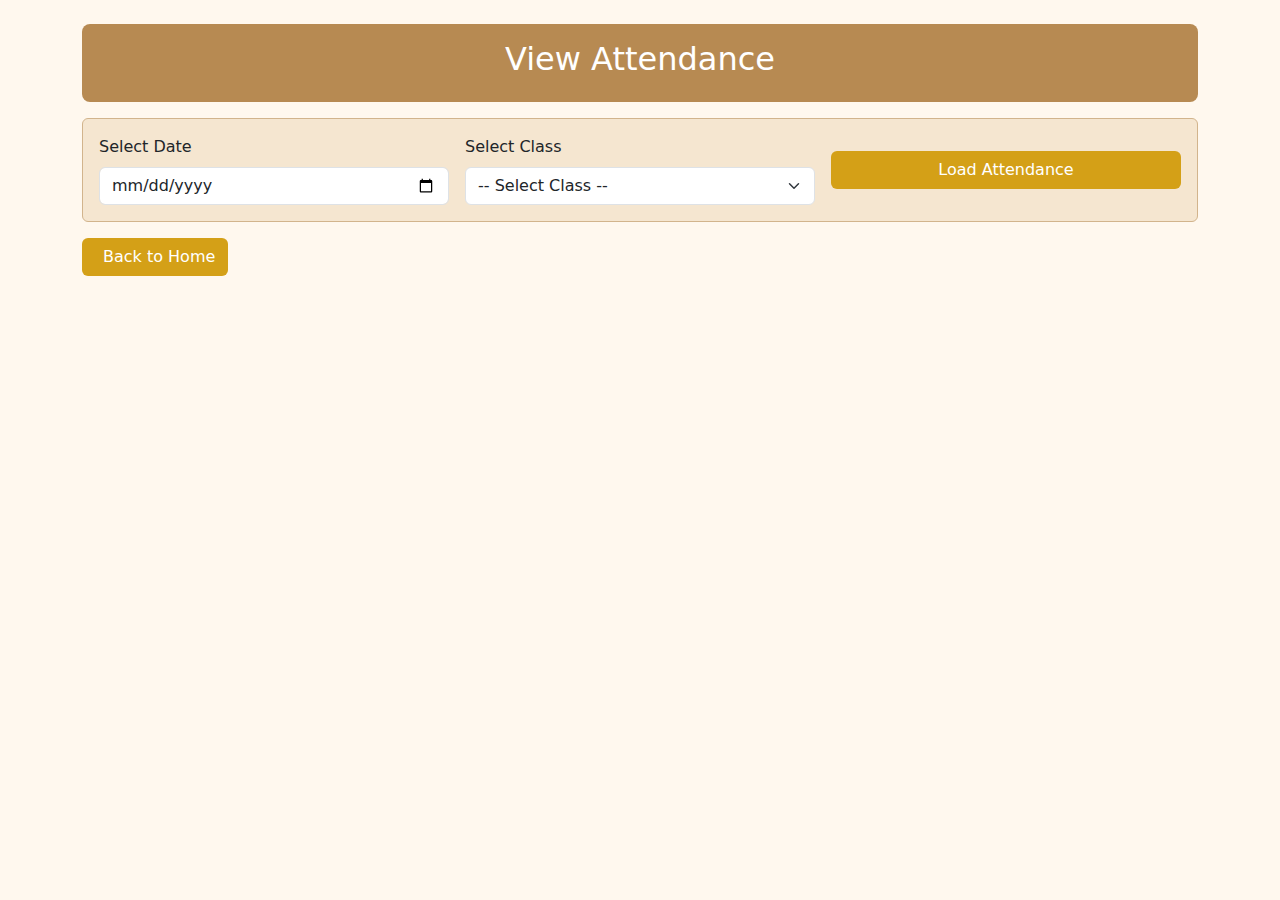
<file: templates/attendance_table.html>
<!DOCTYPE html>
<html lang="en">
<head>
    <meta charset="UTF-8">
    <title>View Attendance</title>
    <link href="https://cdn.jsdelivr.net/npm/bootstrap@5.3.2/dist/css/bootstrap.min.css" rel="stylesheet">
    <style>
        :root {
            --primary-bg: #fff8ee;
            --secondary-bg: #f5e6d0;
            --accent-color: #d4a017;
            --accent-dark: #b78a14;
            --text-color: #3a3a3a;
            --wood-light: #e6c9a1;
            --wood-medium: #d2b48c;
            --wood-dark: #b78a52;
        }

        body {
            background-color: var(--primary-bg);
            color: var(--text-color);
        }

        .header {
            background-color: var(--wood-dark);
            color: white;
            padding: 1rem;
            border-radius: 8px;
            margin-bottom: 1rem;
        }

        .card-custom {
            background-color: var(--secondary-bg);
            border-color: var(--wood-medium);
        }

        .btn-accent {
            background-color: var(--accent-color);
            color: white;
        }

        .btn-accent:hover {
            background-color: var(--accent-dark);
        }

        table {
            background-color: white;
        }
    </style>
</head>
<body class="container py-4">

    <div class="header text-center d-flex inline-flex justify-content-center">
        <h2>View Attendance</h2>
    </div>

    <div class="card card-custom p-3 mb-3">
        <div class="row g-3 align-items-center">
            <div class="col-md-4">
                <label for="date" class="form-label">Select Date</label>
                <input type="date" id="date" class="form-control">
            </div>
            <div class="col-md-4">
                <label for="classDropdown" class="form-label">Select Class</label>
                <select id="classDropdown" class="form-select">
                    <option value="">-- Select Class --</option>
                </select>
            </div>
            <div class="col-md-4 d-flex align-items-end">
                <button id="loadBtn" class="btn btn-accent w-100">Load Attendance</button>
            </div>
        </div>
    </div>

    <div id="attendanceTable" class="table-responsive d-none">
        <table class="table table-bordered">
            <thead class="table-light">
                <tr>
                    <th>Student Name</th>
                    <th>Status</th>
                </tr>
            </thead>
            <tbody id="attendanceBody">
            </tbody>
        </table>
      <br>
    </div>

      <a href="{{ url_for('index') }}" class="btn btn-accent">
        <i class="bi bi-arrow-left me-2"></i>Back to Home
      </a>

    <script>
        const dateInput = document.getElementById('date');
        const classDropdown = document.getElementById('classDropdown');
        const loadBtn = document.getElementById('loadBtn');
        const attendanceTable = document.getElementById('attendanceTable');
        const attendanceBody = document.getElementById('attendanceBody');

        dateInput.addEventListener('change', () => {
            const date = dateInput.value;
            if (!date) return;
            fetch('/get_classes', {
                method: 'POST',
                headers: { 'Content-Type': 'application/json' },
                body: JSON.stringify({ date: date })
            })
            .then(res => res.json())
            .then(classes => {
                classDropdown.innerHTML = `<option value="">-- Select Class --</option>`;
                classes.forEach(cls => {
                    const option = document.createElement('option');
                    option.value = cls;
                    option.textContent = cls;
                    classDropdown.appendChild(option);
                });
            });
        });

        loadBtn.addEventListener('click', () => {
            const date = dateInput.value;
            const selectedClass = classDropdown.value;
            if (!date || !selectedClass) {
                alert("Please select both date and class.");
                return;
            }
            fetch('/get_attendance', {
                method: 'POST',
                headers: { 'Content-Type': 'application/json' },
                body: JSON.stringify({ date: date, class: selectedClass })
            })
            .then(res => res.json())
            .then(data => {
                attendanceBody.innerHTML = '';
                if (data.length === 0) {
                    attendanceTable.classList.add('d-none');
                    alert("No attendance found.");
                    return;
                }
                data.forEach(student => {
                    attendanceBody.innerHTML += `
                        <tr>
                            <td>${student.name}</td>
                            <td>${student.status}</td>
                        </tr>
                    `;
                });
                attendanceTable.classList.remove('d-none');
            });
        });
    </script>
</body>
</html>
</file>
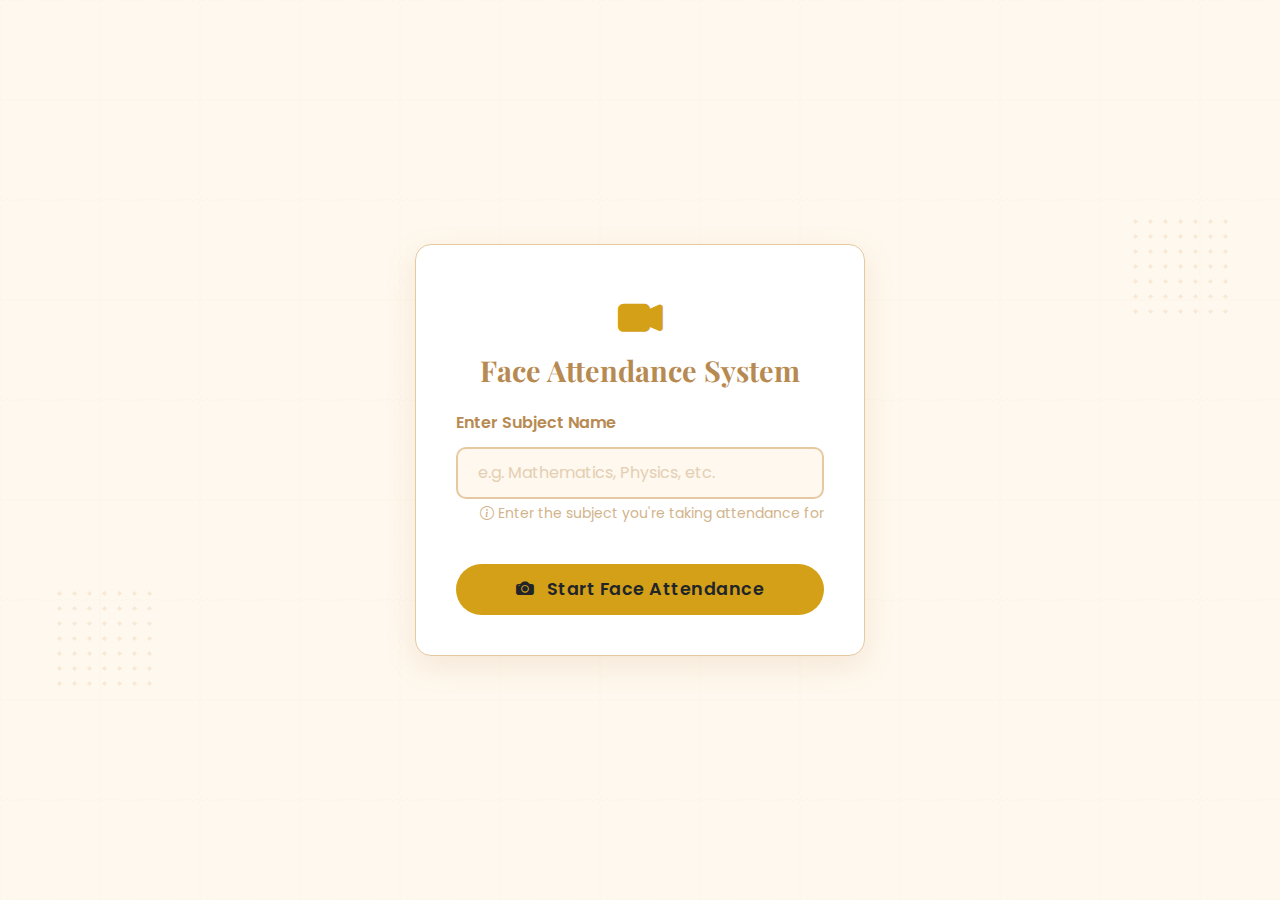
<file: templates/automatic_attendance.html>
<!DOCTYPE html>
<html lang="en">
<head>
  <meta charset="UTF-8">
  <title>CLASS VISION - Face Attendance</title>
  <!-- Bootstrap 5 CDN -->
  <link href="https://cdn.jsdelivr.net/npm/bootstrap@5.3.3/dist/css/bootstrap.min.css" rel="stylesheet">
  <!-- Bootstrap Icons -->
  <link rel="stylesheet" href="https://cdn.jsdelivr.net/npm/bootstrap-icons@1.11.3/font/bootstrap-icons.min.css">
  <!-- Google Fonts -->
  <link href="https://fonts.googleapis.com/css2?family=Poppins:wght@400;600;700&family=Playfair+Display:wght@700&display=swap" rel="stylesheet">
  <style>
    :root {
      --primary-bg: #fff8ee;
      --secondary-bg: #f5e6d0;
      --accent-color: #d4a017;
      --accent-dark: #b78a14;
      --text-color: #3a3a3a;
      --wood-light: #e6c9a1;
      --wood-medium: #d2b48c;
      --wood-dark: #b78a52;
    }
    
    body {
      background-color: var(--primary-bg);
      color: var(--text-color);
      font-family: 'Poppins', sans-serif;
      min-height: 100vh;
      display: flex;
      align-items: center;
      background-image: url('data:image/svg+xml;utf8,<svg width="100" height="100" viewBox="0 0 100 100" xmlns="http://www.w3.org/2000/svg"><path d="M0 0 L100 0 L100 100 L0 100 Z" fill="none" stroke="rgba(183,138,82,0.05)" stroke-width="1" stroke-dasharray="5,5"/></svg>');
    }
    
    .attendance-card {
      background-color: white;
      border-radius: 16px;
      padding: 2.5rem;
      box-shadow: 0 10px 30px rgba(183, 138, 82, 0.15);
      border: 1px solid var(--wood-light);
      transition: transform 0.3s ease;
      max-width: 450px;
      margin: 0 auto;
    }
    
    .attendance-card:hover {
      transform: translateY(-5px);
      box-shadow: 0 15px 35px rgba(183, 138, 82, 0.2);
    }
    
    .header-icon {
      font-size: 2.8rem;
      color: var(--accent-color);
      margin-bottom: 1rem;
    }
    
    h4 {
      font-family: 'Playfair Display', serif;
      color: var(--wood-dark);
      font-weight: 700;
      margin-bottom: 1.5rem;
      text-align: center;
      font-size: 1.8rem;
    }
    
    .form-label {
      font-weight: 600;
      color: var(--wood-dark);
      margin-bottom: 0.75rem;
    }
    
    .form-control {
      border: 2px solid var(--wood-light);
      border-radius: 10px;
      padding: 0.75rem 1.25rem;
      transition: all 0.3s ease;
      background-color: var(--primary-bg);
    }
    
    .form-control:focus {
      border-color: var(--accent-color);
      box-shadow: 0 0 0 0.25rem rgba(212, 160, 23, 0.25);
    }
    
    .form-control::placeholder {
      color: var(--wood-medium);
      opacity: 0.6;
    }
    
    .btn-attendance {
      background-color: var(--accent-color);
      border: none;
      border-radius: 50px;
      padding: 0.75rem;
      font-weight: 600;
      letter-spacing: 0.5px;
      transition: all 0.3s ease;
      margin-top: 1rem;
      font-size: 1.1rem;
    }
    
    .btn-attendance:hover {
      background-color: var(--accent-dark);
      transform: translateY(-2px);
      box-shadow: 0 5px 15px rgba(212, 160, 23, 0.4);
    }
    
    .decorative-dots {
      position: absolute;
      width: 100px;
      height: 100px;
      background-image: radial-gradient(var(--wood-light) 20%, transparent 20%);
      background-size: 15px 15px;
      opacity: 0.3;
      z-index: -1;
    }
    
    .decorative-dots.top-right {
      top: -30px;
      right: -30px;
    }
    
    .decorative-dots.bottom-left {
      bottom: -30px;
      left: -30px;
    }
    
    @media (max-width: 576px) {
      .attendance-card {
        padding: 2rem 1.5rem;
      }
      
      h4 {
        font-size: 1.6rem;
      }
    }
  </style>
</head>
<body>
  <div class="container">
    <div class="position-relative">
      <div class="decorative-dots top-right"></div>
      <div class="decorative-dots bottom-left"></div>
      
      <div class="attendance-card">
        <div class="text-center">
          <i class="bi bi-camera-video-fill header-icon"></i>
          <h4>Face Attendance System</h4>
        </div>
        
        <form action="/take_image" method="POST">
          <div class="mb-4">
            <label for="subject" class="form-label">Enter Subject Name</label>
            <input type="text" class="form-control" id="subject" name="subject" 
                   placeholder="e.g. Mathematics, Physics, etc." required>
            <div class="form-text text-end" style="color: var(--wood-medium);">
              <i class="bi bi-info-circle"></i> Enter the subject you're taking attendance for
            </div>
          </div>
          
          <button type="submit" class="btn btn-attendance w-100">
            <i class="bi bi-camera-fill me-2"></i> Start Face Attendance
          </button>
        </form>
      </div>
    </div>
  </div>

  <!-- Bootstrap JS Bundle -->
  <script src="https://cdn.jsdelivr.net/npm/bootstrap@5.3.3/dist/js/bootstrap.bundle.min.js"></script>
</body>
</html>
</file>
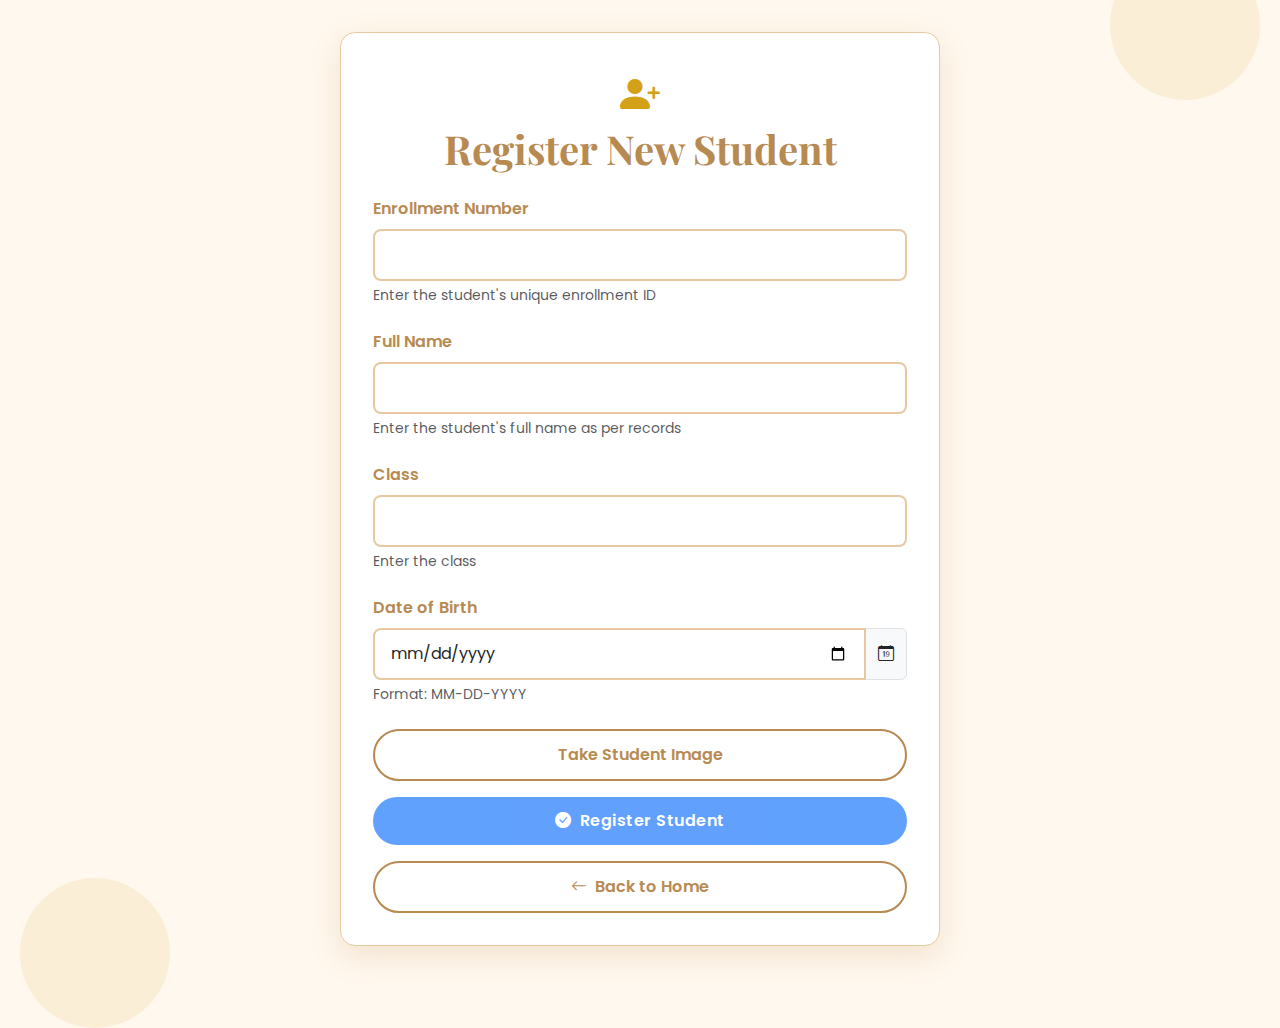
<file: templates/register_student.html>
<!DOCTYPE html>
<html lang="en">

<head>
    <meta charset="UTF-8">
    <meta name="viewport" content="width=device-width, initial-scale=1.0">
    <title>Register Student - CLASS VISION</title>
    <!-- Bootstrap CSS -->
    <link href="https://cdn.jsdelivr.net/npm/bootstrap@5.3.0/dist/css/bootstrap.min.css" rel="stylesheet">
    <!-- Bootstrap Icons -->
    <link rel="stylesheet" href="https://cdn.jsdelivr.net/npm/bootstrap-icons@1.10.0/font/bootstrap-icons.css">
    <!-- Google Fonts -->
    <link
        href="https://fonts.googleapis.com/css2?family=Poppins:wght@400;600;700&family=Playfair+Display:wght@700&display=swap"
        rel="stylesheet">
    <!-- Custom CSS -->
    <style>
        :root {
            --primary-bg: #fff8ee;
            --secondary-bg: #f5e6d0;
            --accent-color: #d4a017;
            --accent-dark: #b78a14;
            --text-color: #3a3a3a;
            --wood-light: #e6c9a1;
            --wood-medium: #d2b48c;
            --wood-dark: #b78a52;
        }

        body {
            background-color: var(--primary-bg);
            color: var(--text-color);
            font-family: 'Poppins', sans-serif;
            min-height: 100vh;
        }

        .registration-container {
            max-width: 600px;
            margin: 2rem auto;
            padding: 2rem;
            background-color: white;
            border-radius: 15px;
            box-shadow: 0 10px 30px rgba(183, 138, 82, 0.2);
            border: 1px solid var(--wood-light);
        }

        .header-icon {
            font-size: 2.5rem;
            color: var(--accent-color);
            margin-bottom: 1rem;
        }

        h1 {
            font-family: 'Playfair Display', serif;
            color: var(--wood-dark);
            font-weight: 700;
            margin-bottom: 1.5rem;
            text-align: center;
        }

        .form-label {
            font-weight: 600;
            color: var(--wood-dark);
            margin-bottom: 0.5rem;
        }

        .form-control {
            border: 2px solid var(--wood-light);
            border-radius: 8px;
            padding: 0.75rem 1rem;
            transition: all 0.3s ease;
        }

        .form-control:focus {
            border-color: var(--accent-color);
            box-shadow: 0 0 0 0.25rem rgba(212, 160, 23, 0.25);
        }

        .btn-primary {
            background-color: var(--accent-color);
            border: none;
            border-radius: 50px;
            padding: 0.75rem 2rem;
            font-weight: 600;
            letter-spacing: 0.5px;
            transition: all 0.3s ease;
        }

        .btn-primary:hover {
            background-color: var(--accent-dark);
            transform: translateY(-2px);
            box-shadow: 0 5px 15px rgba(212, 160, 23, 0.4);
        }

        .btn-outline {
            color: var(--wood-dark);
            border: 2px solid var(--wood-dark);
            border-radius: 50px;
            padding: 0.75rem 2rem;
            font-weight: 600;
            transition: all 0.3s ease;
        }

        .btn-outline:hover {
            background-color: var(--wood-dark);
            color: white;
            transform: translateY(-2px);
            box-shadow: 0 5px 15px rgba(183, 138, 82, 0.2);
        }

        .decorative-element {
            position: absolute;
            width: 150px;
            height: 150px;
            background-color: rgba(212, 160, 23, 0.1);
            border-radius: 50%;
            z-index: -1;
        }

        .decorative-element.top-right {
            top: -50px;
            right: -50px;
        }

        .decorative-element.bottom-left {
            bottom: -50px;
            left: -50px;
        }

        .disabled {
            opacity: 0.6;
            pointer-events: none;
            cursor: not-allowed;
        }

        .btn-outline.disabled:hover {
            background-color: transparent;
            color: var(--wood-dark);
            transform: none;
            box-shadow: none;
        }

        /* Image capture section styles */
        #imageCaptureSection {
            display: none;
            margin-top: 2rem;
            padding: 1.5rem;
            background-color: var(--secondary-bg);
            border-radius: 12px;
            border: 1px solid var(--wood-light);
        }

        #videoPreview {
            width: 100%;
            height: auto;
            border-radius: 8px;
            border: 2px solid var(--wood-medium);
            margin-bottom: 1rem;
        }

        #canvasOutput {
            display: none;
        }

        .capture-btn {
            background-color: var(--accent-color);
            color: white;
            border: none;
            border-radius: 50px;
            padding: 0.75rem 1.5rem;
            font-weight: 600;
            margin-right: 0.5rem;
            transition: all 0.3s ease;
        }

        .capture-btn:hover {
            background-color: var(--accent-dark);
            transform: translateY(-2px);
        }

        .preview-image {
            max-width: 100%;
            border-radius: 8px;
            border: 2px solid var(--wood-medium);
            margin-top: 1rem;
            display: none;
        }

        @media (max-width: 768px) {
            .registration-container {
                margin: 1rem;
                padding: 1.5rem;
            }

            h1 {
                font-size: 1.8rem;
            }
        }
    </style>
</head>

<body>
    <div class="d-flex align-items-center min-vh-100">
        <div class="container position-relative">
            <div class="decorative-element top-right"></div>
            <div class="decorative-element bottom-left"></div>

            <div class="registration-container">
                <div class="text-center">
                    <i class="bi bi-person-plus-fill header-icon"></i>
                    <h1>Register New Student</h1>
                </div>

                <form id="registrationForm">
                    <div class="mb-4">
                        <label for="enrollment_no" class="form-label">Enrollment Number</label>
                        <input type="text" class="form-control" id="enrollment_no" name="enrollment_no" required>
                        <div class="form-text">Enter the student's unique enrollment ID</div>
                    </div>

                    <div class="mb-4">
                        <label for="name" class="form-label">Full Name</label>
                        <input type="text" class="form-control" id="name" name="name" required>
                        <div class="form-text">Enter the student's full name as per records</div>
                    </div>

                    <div class="mb-4">
                        <label for="class" class="form-label">Class</label>
                        <input type="text" class="form-control" id="class" name="class" required>
                        <div class="form-text">Enter the class</div>
                    </div>

                    <div class="mb-4">
                        <label for="date_of_birth" class="form-label">Date of Birth</label>
                        <div class="input-group">
                            <input type="date" class="form-control" id="date_of_birth" name="date_of_birth"
                                pattern="\d{4}-\d{2}-\d{2}" required max="<?= date('Y-m-d') ?>">
                            <span class="input-group-text">
                                <i class="bi bi-calendar-date"></i>
                            </span>
                        </div>
                        <div class="form-text">Format: MM-DD-YYYY</div>
                    </div>

                    <div class="d-grid gap-3">
                        <button type="button" id="takeImageBtn" class="btn btn-outline w-100">Take Student
                            Image</button>
                        <div id="imageCaptureSection">
                            <video id="videoPreview" autoplay playsinline></video>
                            <canvas id="canvasOutput"></canvas>
                            <img id="previewImage" class="preview-image" alt="Captured Preview">
                            <div class="text-center">
                                <button type="button" id="captureBtn" class="capture-btn">
                                    <i class="bi bi-camera-fill me-2"></i>Capture
                                </button>
                                <button type="button" id="retakeBtn" class="btn btn-outline">
                                    <i class="bi bi-arrow-repeat me-2"></i>Retake
                                </button>
                            </div>
                        </div>
                        <button type="submit" id="submitBtn" class="btn btn-primary w-100" disabled>
                            <i class="bi bi-check-circle-fill me-2"></i>Register Student
                        </button>
                        <a href="{{ url_for('index') }}" class="btn btn-outline">
                            <i class="bi bi-arrow-left me-2"></i>Back to Home
                        </a>
                    </div>
                </form>
            </div>
        </div>
    </div>

    <!-- Bootstrap JS -->
    <script src="https://cdn.jsdelivr.net/npm/bootstrap@5.3.0/dist/js/bootstrap.bundle.min.js"></script>

    <script>
        document.addEventListener('DOMContentLoaded', function () {
            // Form elements
            const form = document.getElementById('registrationForm');
            const enrollmentInput = document.getElementById('enrollment_no');
            const nameInput = document.getElementById('name');
            const classInput = document.getElementById('class');
            const dobInput = document.getElementById('date_of_birth');
            const takeImageBtn = document.getElementById('takeImageBtn');
            const submitBtn = document.getElementById('submitBtn');

            // Image capture elements
            const imageCaptureSection = document.getElementById('imageCaptureSection');
            const videoPreview = document.getElementById('videoPreview');
            const canvasOutput = document.getElementById('canvasOutput');
            const previewImage = document.getElementById('previewImage');
            const captureBtn = document.getElementById('captureBtn');
            const retakeBtn = document.getElementById('retakeBtn');

            let stream = null;
            let imageCaptured = false;
            let imageData = null;

            // Check form validity
            function checkFormValidity() {
                const isEnrollmentValid = enrollmentInput.value.trim() !== '';
                const isNameValid = nameInput.value.trim() !== '';
                const isClassValid = classInput.value.trim() !== '';
                const isDobValid = dobInput.value !== '';
                const isImageCaptured = imageCaptured;

                const allValid = isEnrollmentValid && isNameValid && isClassValid && isDobValid && isImageCaptured;

                submitBtn.disabled = !allValid;
            }

            // Add event listeners to all inputs
            [enrollmentInput, nameInput, classInput, dobInput].forEach(input => {
                input.addEventListener('input', checkFormValidity);
                input.addEventListener('change', checkFormValidity);
            });

            // Take Image button click handler
            takeImageBtn.addEventListener('click', async function () {
                try {
                    imageCaptureSection.style.display = 'block';
                    stream = await navigator.mediaDevices.getUserMedia({
                        video: {
                            width: 640,
                            height: 480,
                            facingMode: 'user' // Front camera
                        },
                        audio: false
                    });
                    videoPreview.srcObject = stream;
                    takeImageBtn.disabled = true;
                } catch (error) {
                    console.error('Error accessing camera:', error);
                    alert('Could not access the camera. Please make sure you have granted camera permissions.');
                }
            });

            // Capture button click handler
            // Capture button click handler
            captureBtn.addEventListener('click', function () {
                const context = canvasOutput.getContext('2d');
                canvasOutput.width = videoPreview.videoWidth;
                canvasOutput.height = videoPreview.videoHeight;
                context.drawImage(videoPreview, 0, 0, canvasOutput.width, canvasOutput.height);
                imageData = canvasOutput.toDataURL('image/png');

                previewImage.src = imageData;
                previewImage.style.display = 'block';
                canvasOutput.style.display = 'none';
                imageCaptured = true;

                // Stop video stream
                if (stream) {
                    stream.getTracks().forEach(track => track.stop());
                }
                videoPreview.srcObject = null;

                checkFormValidity();
            });

            // Retake button click handler
            retakeBtn.addEventListener('click', async function () {
                imageCaptured = false;
                previewImage.style.display = 'none';
                checkFormValidity();

                try {
                    stream = await navigator.mediaDevices.getUserMedia({
                        video: {
                            width: 640,
                            height: 480,
                            facingMode: 'user'
                        },
                        audio: false
                    });
                    videoPreview.srcObject = stream;
                } catch (error) {
                    console.error('Error re-accessing camera:', error);
                    alert('Could not access the camera again.');
                }
            });

            // Form submission handler
            form.addEventListener('submit', async function (e) {
                e.preventDefault();

                if (!imageCaptured) {
                    alert('Please capture a student image before submitting.');
                    return;
                }

                submitBtn.disabled = true;
                submitBtn.innerHTML = '<span class="spinner-border spinner-border-sm me-2" role="status" aria-hidden="true"></span>Registering...';

                try {
                    const formData = {
                        enrollment_no: enrollmentInput.value.trim(),
                        name: nameInput.value.trim(),
                        class: classInput.value.trim(),
                        date_of_birth: dobInput.value,
                        image_data: imageData
                    };

                    const response = await fetch('/api/register_student', {
                        method: 'POST',
                        headers: {
                            'Content-Type': 'application/json',
                        },
                        body: JSON.stringify(formData)
                    });

                    const result = await response.json();

                    if (response.ok) {
                        alert('Student registered successfully!');
                        form.reset();
                        previewImage.style.display = 'none';
                        imageCaptureSection.style.display = 'none';
                        if (stream) {
                            stream.getTracks().forEach(track => track.stop());
                        }
                        imageCaptured = false;
                    } else {
                        alert(result.error || 'Registration failed. Please try again.');
                    }
                } catch (error) {
                    console.error('Error:', error);
                    alert('An error occurred while registering. Please try again.');
                } finally {
                    submitBtn.disabled = false;
                    submitBtn.innerHTML = '<i class="bi bi-check-circle-fill me-2"></i>Register Student';
                }
            });

            // Clean up camera stream when leaving page
            window.addEventListener('beforeunload', function () {
                if (stream) {
                    stream.getTracks().forEach(track => track.stop());
                }
            });
        });
    </script>
</body>

</html>
</file>
